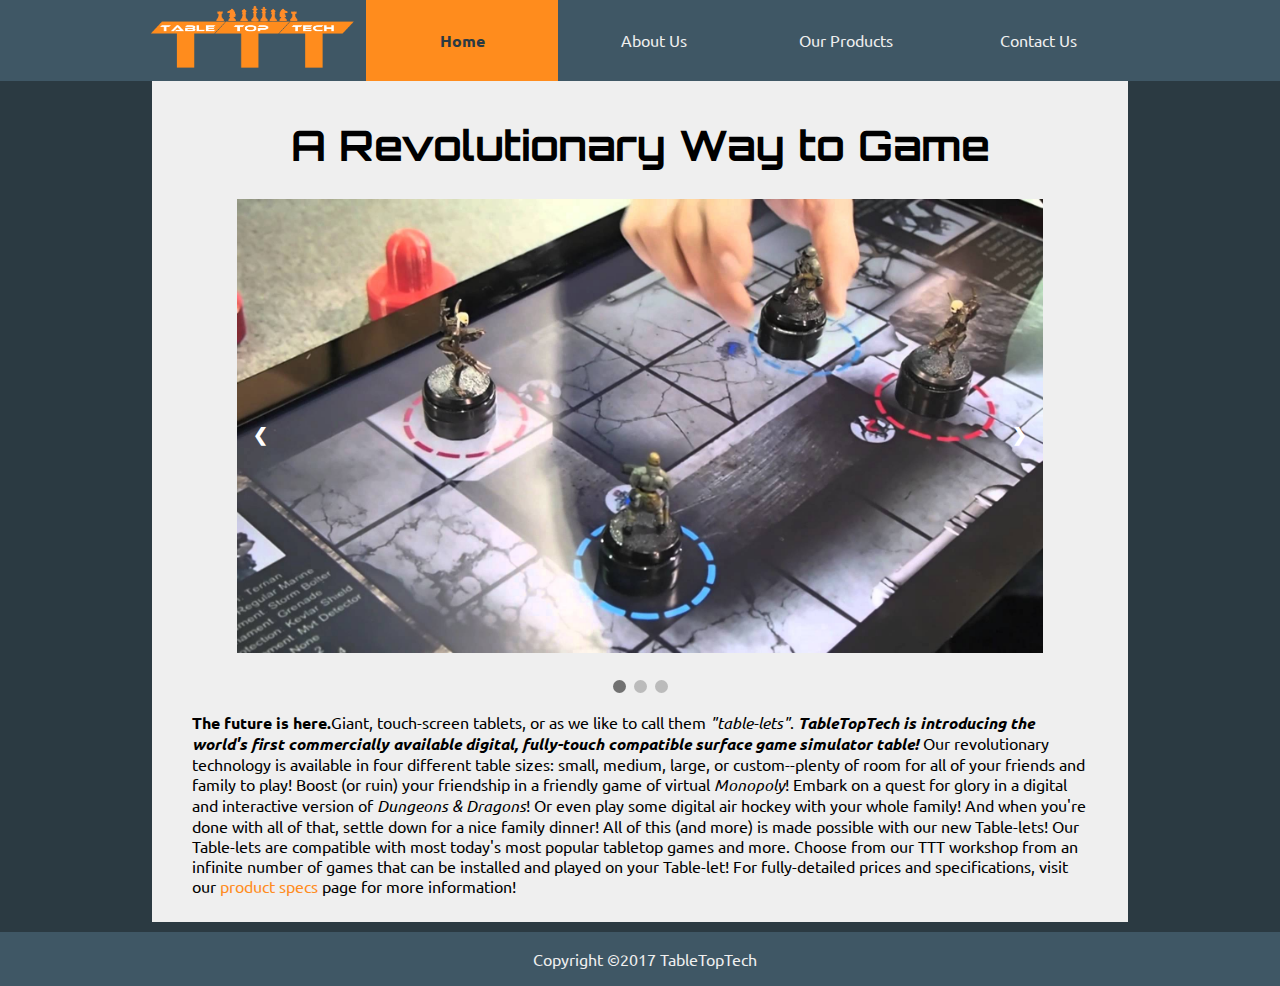
<file: index.html>
<!DOCTYPE html>
<html>

<head>
    <link href="https://fonts.googleapis.com/css?family=Droid+Sans|Ubuntu" rel="stylesheet">
    <link href="https://fonts.googleapis.com/css?family=Orbitron" rel="stylesheet">
    <link href="main.css" type="text/css" rel="stylesheet">
   <link rel="shortcut icon" href="images/favicon.ico" />
    <title>TTT | Home</title>
</head>

<body>
    <header>
        <nav class="menu">
            <ul id="navButtons">
                <li class="navButton" id='logo'><img src="images/TTTlogo.png"></li>
                <li class="navButton" id='current'><a href="index.html">Home</a></li>
                <li class="navButton"><a href="about.html">About Us</a></li>
                <li class="navButton"><a href="productspecs.html">Our Products</a></li>
                <li class="navButton"><a href="contact.html">Contact Us</a></li>
            </ul>
        </nav>
    </header>

    <section>
        <article>
            <h1 id='headline'>A Revolutionary Way to Game</h1>
            <div class="slideshow-container">
                <div class="mySlides fade">
                    <img src="images/img1.jpg" style="width:100%">
                </div>
                <div class="mySlides fade">
                    <img src="images/img2.jpg" style="width:100%">
                </div>
                <div class="mySlides fade">
                    <img src="images/img3.jpg" style="width:100%">
                </div>
                <a class="prev" onclick="plusSlides(-1)">&#10094;</a>
                <a class="next" onclick="plusSlides(1)">&#10095;</a>
            </div>
            <br>
            <div style="text-align:center">
                <span class="dot" onclick="currentSlide(1)"></span>
                <span class="dot" onclick="currentSlide(2)"></span>
                <span class="dot" onclick="currentSlide(3)"></span>
            </div>
            <p class="content"><b>The future is here.</b>Giant, touch-screen tablets, or as we like to call them <em>"table-lets"</em>. <b><em>TableTopTech is introducing the world's first commercially available digital, fully-touch compatible surface game simulator table!</em></b> Our revolutionary technology is available in four different table sizes: small, medium, large, or custom--plenty of room for all of your friends and family to play! Boost (or ruin) your friendship in a friendly game of virtual <i>Monopoly</i>! Embark on a quest for glory in a digital and interactive version of <i>Dungeons &amp; Dragons</i>! Or even play some digital air hockey with your whole family! And when you're done with all of that, settle down for a nice family dinner! All of this (and more) is made possible with our new Table-lets! Our Table-lets are compatible with most today's most popular tabletop games and more. Choose from our TTT workshop from an infinite number of games that can be installed and played on your Table-let! For fully-detailed prices and specifications, visit our <a href="productspecs.html" target="_blank" id='specs'>product specs</a> page for more information!</p>

        </article>
    </section>
</body>
<script src="scripts/slideshow.js"></script>
    <footer><p>Copyright &#169;2017 TableTopTech</p></footer>
</html>
</file>
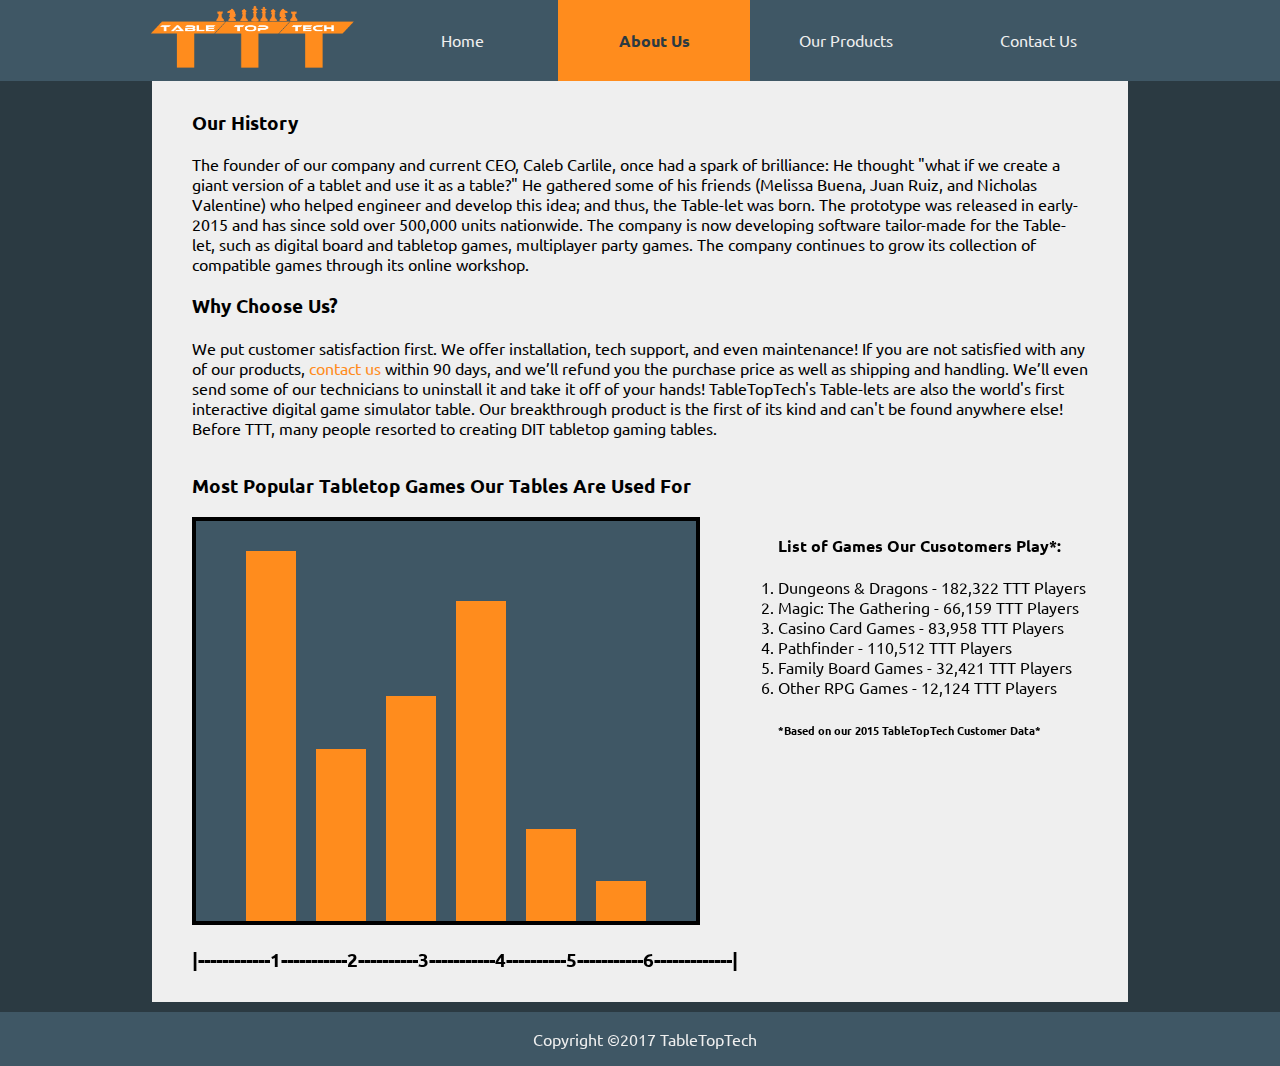
<file: about.html>
<!DOCTYPE html>
<html>

<head>
    <script src="script.js"></script>
    <link href="https://fonts.googleapis.com/css?family=Droid+Sans|Ubuntu" rel="stylesheet">
    <link href="main.css" type="text/css" rel="stylesheet">
    <link rel="shortcut icon" href="images/favicon.ico" />
    <title>TTT | About Us</title>
</head>


<body>
    <header>
        <nav class="menu">
            <ul id="navButtons">
                <li class="navButton" id='logo'><img src="images/TTTlogo.png"></li>
                <li class="navButton"><a href="index.html">Home</a></li>
                <li class="navButton" id="current"><a href="about.html">About Us</a></li>
                <li class="navButton"><a href="productspecs.html">Our Products</a></li>
                <li class="navButton"><a href="contact.html">Contact Us</a></li>
            </ul>
        </nav>
    </header>
    <section id='graph'>
        <article>
            <h3>Our History</h3>
            <p>
                The founder of our company and current CEO, Caleb Carlile, once had a spark of brilliance: He thought "what if we create a giant version of a tablet and use it as a table?" He gathered some of his friends (Melissa Buena, Juan Ruiz, and Nicholas Valentine) who helped engineer and develop this idea; and thus, the Table-let was born. The prototype was released in early-2015 and has since sold over 500,000 units nationwide. The company is now developing software tailor-made for the Table-let, such as digital board and tabletop games, multiplayer party games. The company continues to grow its collection of compatible games through its online workshop.
            </p>

            <h3>Why Choose Us?</h3>
            <p>
                We put customer satisfaction first. We offer installation, tech support, and even maintenance! If you are not satisfied with any of our products, <a href="contact.html" target="_blank" id="specs">contact us </a>within 90 days, and we’ll refund you the purchase price as well as shipping and handling. We’ll even send some of our technicians to uninstall it and take it off of your hands! TableTopTech's Table-lets are also the world's first interactive digital game simulator table. Our breakthrough product is the first of its kind and can't be found anywhere else! Before TTT, many people resorted to creating DIT tabletop gaming tables.
            </p>

            <div id='graphSection'>
                <div id='barGraph'>
                    <h3>Most Popular Tabletop Games Our Tables Are Used For</h2>
                    <canvas id="myCanvas" width="500" height="400" style="border:4px solid #000000"> Your browser does not support the HTML5 canvas tag.</canvas>
                    <script src="scripts/graph.js"></script>
                    <h3>|------------1-----------2----------3-----------4----------5-----------6-------------|</h3>
                </div>
                
                <ol id='gameList'>
                  <h4>List of Games Our Cusotomers Play*:</h4>
                    <li>Dungeons & Dragons - 182,322 TTT Players</li>
                    <li>Magic: The Gathering - 66,159 TTT Players </li>
                    <li>Casino Card Games - 83,958 TTT Players</li>
                    <li>Pathfinder - 110,512 TTT Players</li>
                    <li>Family Board Games - 32,421 TTT Players</li>
                    <li>Other RPG Games - 12,124 TTT Players</li>
                    <h6>*Based on our 2015 TableTopTech Customer Data*</h6>
                </ol>
            </div>
        </article>

    </section>

</body>
<footer>
    <p>Copyright &#169;2017 TableTopTech</p>
</footer>

</html>
</file>
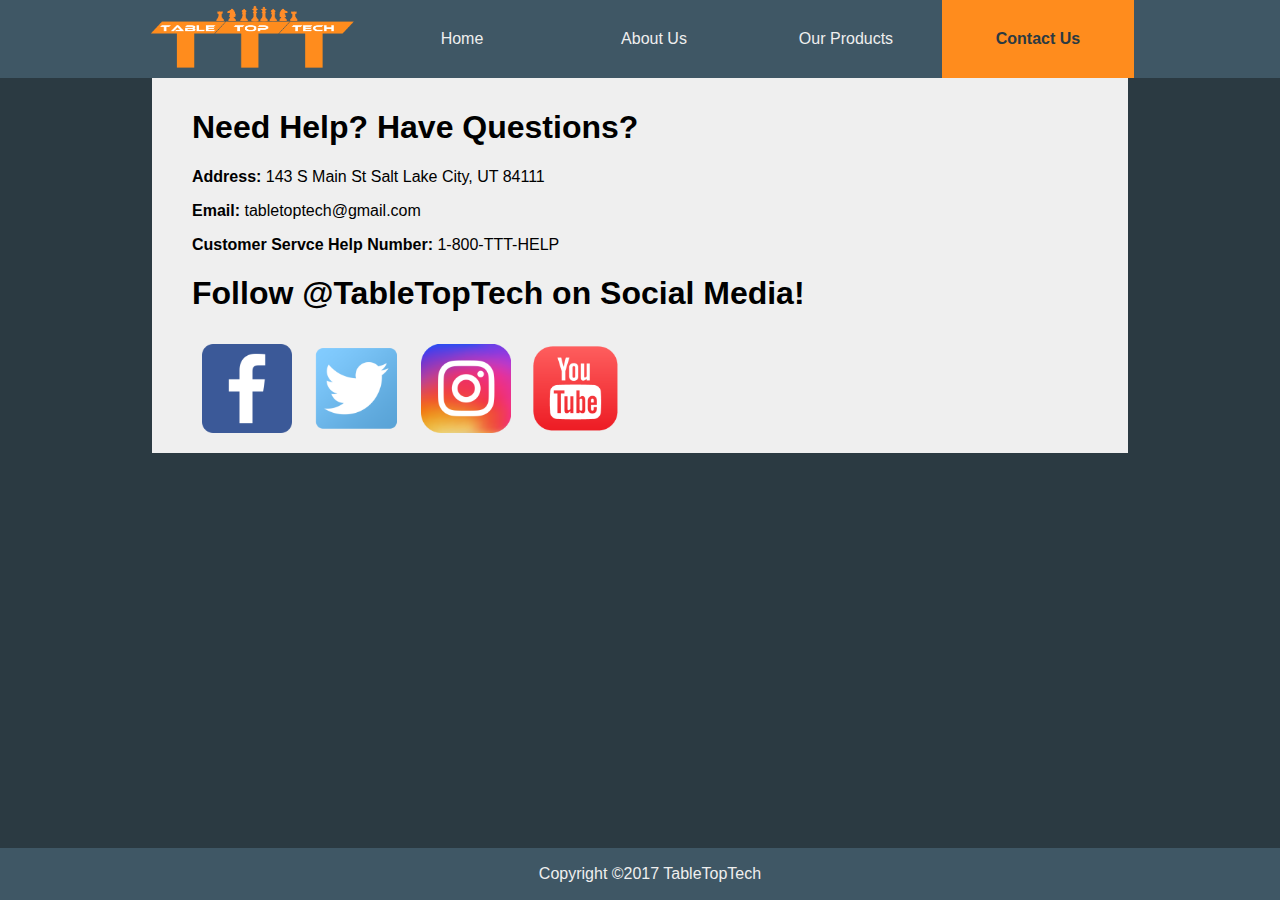
<file: contact.html>
<!DOCTYPE html>
<html>
    <head>
        <script src="https://ajax.googleapis.com/ajax/libs/jquery/3.1.1/jquery.min.js"></script>
        <script src="scripts/contact.js"></script>
        <link href="main.css" type="text/css" rel="stylesheet">
        <link rel="shortcut icon" href="images/favicon.ico" />  
        <title>TTT | Contact Us</title>
    </head>
    
    
    <body>
        <header>
        <nav class="menu">
            <ul id="navButtons">
                <li class="navButton" id='logo'><img src="images/TTTlogo.png"></li>
                <li class="navButton"><a href="index.html">Home</a></li>
                <li class="navButton"><a href="about.html">About Us</a></li>
                <li class="navButton"><a href="productspecs.html">Our Products</a></li>
                <li class="navButton" id="current"><a href="contact.html">Contact Us</a></li>
            </ul>
        </nav>
            <section>
                <article>
                <h1>Need Help? Have Questions?</h1>
                    <div>
                    <p id='enlarge3'><b>Address: </b>143 S Main St Salt Lake City, UT 84111</p>
                    <p id='enlarge2'><b>Email: </b>tabletoptech@gmail.com</p>
                    <p id='enlarge1'><b>Customer Servce Help Number: </b>1-800-TTT-HELP</p>
                    </div>
                <h1>Follow @TableTopTech on Social Media!</h1>
                    <div id='socialMedia'>
                <img src="images/facebook-icon.png" class='snsIcon'>
                <img src="images/twitter-icon.png" class='snsIcon'>
                <img src="images/instagram-icon.png" class='snsIcon'>
                <img src="images/youtube-icon.png" class='snsIcon'>
                    </div>
                </article>
            </section>
            
    </header>
    </body>
        <footer class='bottom'><p>Copyright &#169;2017 TableTopTech</p></footer>

</html>
</file>
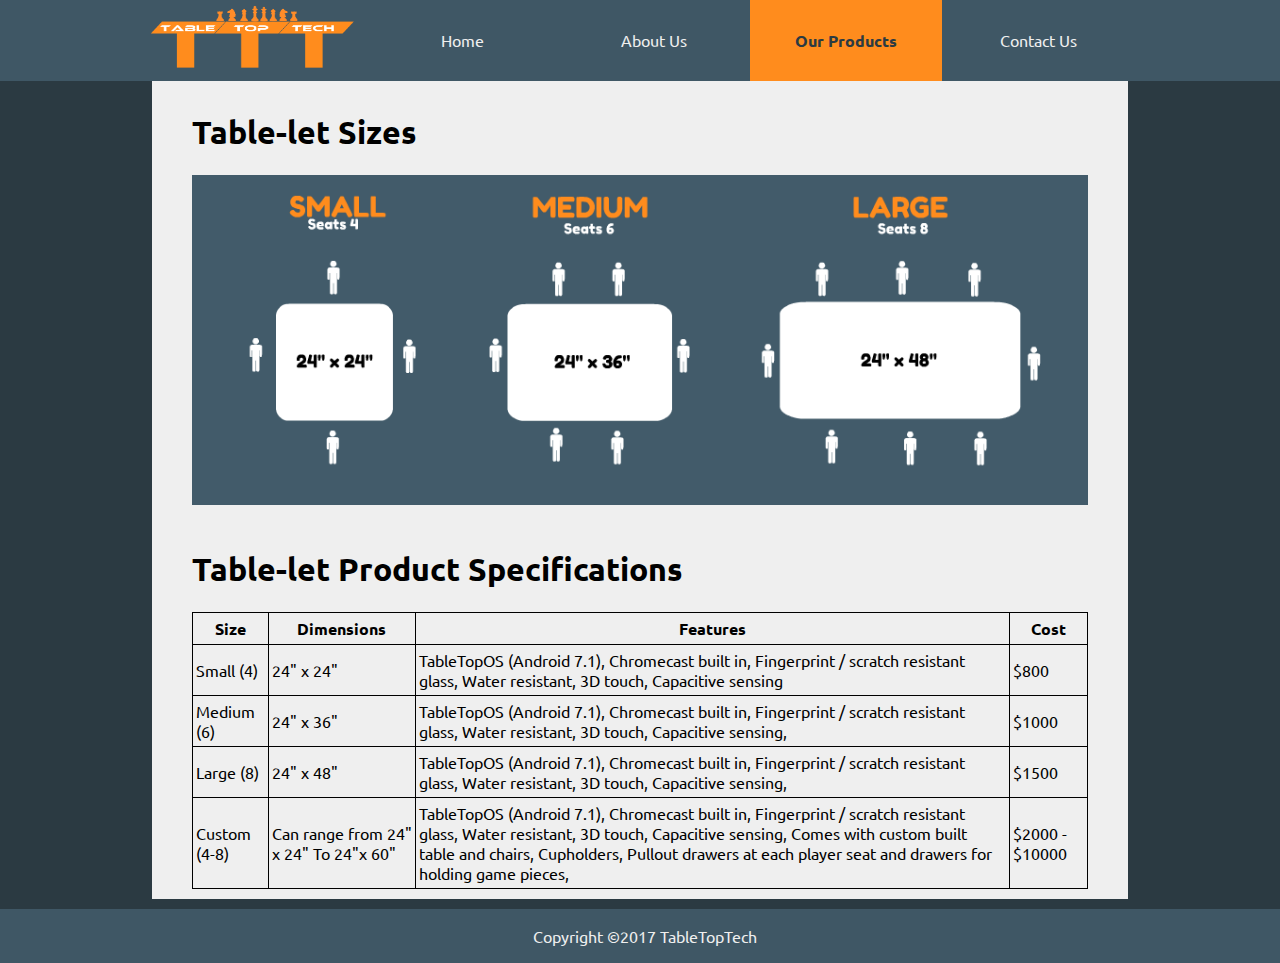
<file: productspecs.html>
<!DOCTYPE html>
<html>

<head>
    <script src="https://ajax.googleapis.com/ajax/libs/jquery/3.1.1/jquery.min.js"></script>
    <script src="scripts/table.js"></script>
    <link href="https://fonts.googleapis.com/css?family=Droid+Sans|Ubuntu" rel="stylesheet">
    <link href="main.css" type="text/css" rel="stylesheet">
    <link rel="shortcut icon" href="images/favicon.ico" />    
    <title>TTT | Our Products</title>
</head>


<body>
    <header>
        <nav class="menu">
            <ul id="navButtons">
                <li class="navButton" id='logo'><img src="images/TTTlogo.png"></li>
                <li class="navButton"><a href="index.html">Home</a></li>
                <li class="navButton"><a href="about.html">About Us</a></li>
                <li class="navButton" id="current"><a href="productspecs.html">Our Products</a></li>
                <li class="navButton"><a href="contact.html">Contact Us</a></li>
            </ul>
        </nav>
    </header>

    <section>
        <article>
            <h1>Table-let Sizes</h1>
            <img src='images/tableSizes.png' id='tableSizes'/>
            <h1>Table-let Product Specifications</h1>
            <table id="productTable">
                <tr>
                    <th>
                        Size
                    </th>
                    <th>
                        Dimensions
                    </th>
                    <th>
                        Features
                    </th>
                    <th>
                        Cost
                    </th>
                </tr>
                <tr>
                    <td>
                        Small (4)
                    </td>
                    <td>
                        24" x 24"
                    </td>
                    <td>
                        TableTopOS (Android 7.1), Chromecast built in, Fingerprint / scratch resistant glass, Water resistant, 3D touch, Capacitive sensing
                    </td>
                    <td>
                        $800
                    </td>
                </tr>
                <tr>
                    <td>
                        Medium (6)
                    </td>
                    <td>
                        24" x 36"
                    </td>
                    <td>
                        TableTopOS (Android 7.1), Chromecast built in, Fingerprint / scratch resistant glass, Water resistant, 3D touch, Capacitive sensing,
                    </td>
                    <td>
                        $1000
                    </td>

                </tr>
                <tr>
                    <td>
                        Large (8)
                    </td>
                    <td>
                        24" x 48"
                    </td>
                    <td>
                        TableTopOS (Android 7.1), Chromecast built in, Fingerprint / scratch resistant glass, Water resistant, 3D touch, Capacitive sensing,
                    </td>
                    <td>
                        $1500
                    </td>

                </tr>
                <tr>
                    <td>
                        Custom (4-8)
                    </td>
                    <td>
                        Can range from 24" x 24" To 24"x 60"
                    </td>
                    <td>
                        TableTopOS (Android 7.1), Chromecast built in, Fingerprint / scratch resistant glass, Water resistant, 3D touch, Capacitive sensing, Comes with custom built table and chairs, Cupholders, Pullout drawers at each player seat and drawers for holding game pieces,

                    </td>
                    <td>
                        $2000 - $10000
                    </td>
                </tr>
            </table>

        </article>
    </section>
</body>
<footer>
    <p>Copyright &#169;2017 TableTopTech</p>
</footer>

</html>
</file>
<file: main.css>
html {
    background-color: #2B3A42;
}

body {
    margin: 0px;
    font-family: "Ubuntu", sans-serif;
}

#logo img {
    width: 210px;
    height: 65px;
    margin-top: 5px;
    margin-right: 10px;
}

#navButtons {
    list-style-type: none;
    margin: 0;
    padding: 0;
    overflow: hidden;
    background-color: #3F5765;
    display: flex;
    flex-basis: row nowrap;
    justify-content: center;
}

.navButton {
    min-width: 15%;
    float: left;
}




.navButton a {
    display: block;
    color: #EFEFEF;
    text-align: center;
    padding: 30px 16px;
    text-decoration: none;
}

.navButton a:hover {
    background-color: #BDD4DE;
    -webkit-transition: background-color .35s ease-out;
    color: #2B3A42;
    font-weight: 700;
}

#current a {
    background-color: #FF8C1D;
    color: #2B3A42;
    font-weight: 700;
}

section {
    display: flex;
    flex-basis: column nowrap;
    justify-content: center;
}

article {
    margin: 0px;
    padding: 10px 40px;
    display: block;
    min-width: 70%;
    background-color: #EFEFEF;
    width: 70%;
}

#barGraph h3 {
    color: #000000;
}

#graphSection {
    display: flex;
    flex-basis: row nowrap;
}

table {
    border: 1px solid #000;
    border-collapse: collapse;
}
table * {
    padding: 5px 3px;
}

td, th {
    border: 1px solid #000;
}

.activeRow td {
    background-color: #BDD4DE;
}



/* Slideshow container */

.slideshow-container {
    max-width: 1000px;
    position: relative;
    margin: auto;
    width: 90%;
    margin-top: 20px;
}

.mySlides {
    display: none;
}


/* Next & previous buttons */

.prev,
.next {
    cursor: pointer;
    position: absolute;
    top: 50%;
    width: auto;
    margin-top: -22px;
    padding: 16px;
    color: white;
    font-weight: bold;
    font-size: 18px;
    transition: 0.6s ease;
    border-radius: 0 3px 3px 0;
}


/* Position the "next button" to the right */

.next {
    right: 0;
    border-radius: 3px 0 0 3px;
}


/* On hover, add a black background color with a little bit see-through */

.prev:hover,
.next:hover {
    background-color: rgba(0, 0, 0, 0.8);
}


/* The dots/bullets/indicators */

.dot {
    cursor: pointer;
    height: 13px;
    width: 13px;
    margin: 0 2px;
    background-color: #bbb;
    border-radius: 50%;
    display: inline-block;
    transition: background-color 0.6s ease;
}

.active,
.dot:hover {
    background-color: #717171;
}


/* Fading animation */

.fade {
    -webkit-animation-name: fade;
    -webkit-animation-duration: 1.5s;
    animation-name: fade;
    animation-duration: 1.5s;
}

@-webkit-keyframes fade {
    from {
        opacity: .4
    }
    to {
        opacity: 1
    }
}

@keyframes fade {
    from {
        opacity: .4
    }
    to {
        opacity: 1
    }
}

footer{
    text-align: center;
    background-color: #3F5765;
    padding-left: 10px;
    padding-top:1px;
    padding-bottom:1px;
    margin-top:10px;
    color: #efefef;
}

.bottom{
    text-align: center;
    background-color: #3F5765;
    padding-left: 10px;
    padding-top:1px;
    padding-bottom:1px;
    margin-top:10px;
    color: #efefef;
    position:fixed;
    bottom:0;
    width:100%;
}

#gameList{
    margin-top:60px;
}

#socialMedia{
    display:flex;
    flex-basis: row nowrap;
}

.snsIcon{
    width:10%;
    height:10%;
    padding:10px;
}

.snsIcon:hover{
        -webkit-transform: scale(1.3);
        -ms-transform: scale(1.3);
        transform: scale(1.3);
        -webkit-transform:rotate(-15deg);
}

#tableSizes{
    width:100%;
    padding-bottom:20px;
}

#headline{
    font-size: 42px;
    text-align: center;
    font-family: Orbitron;
}

#headline:hover{
    -webkit-transition:1s ease-out;
    color:#FF8C1D;
}

#specs:link{
color:#FF8C1D;
text-decoration: none;
}
#specs:visited{
color:rgb(167, 93, 23);
}
#specs:hover{
color:#BDD4DE;
}
</file>
